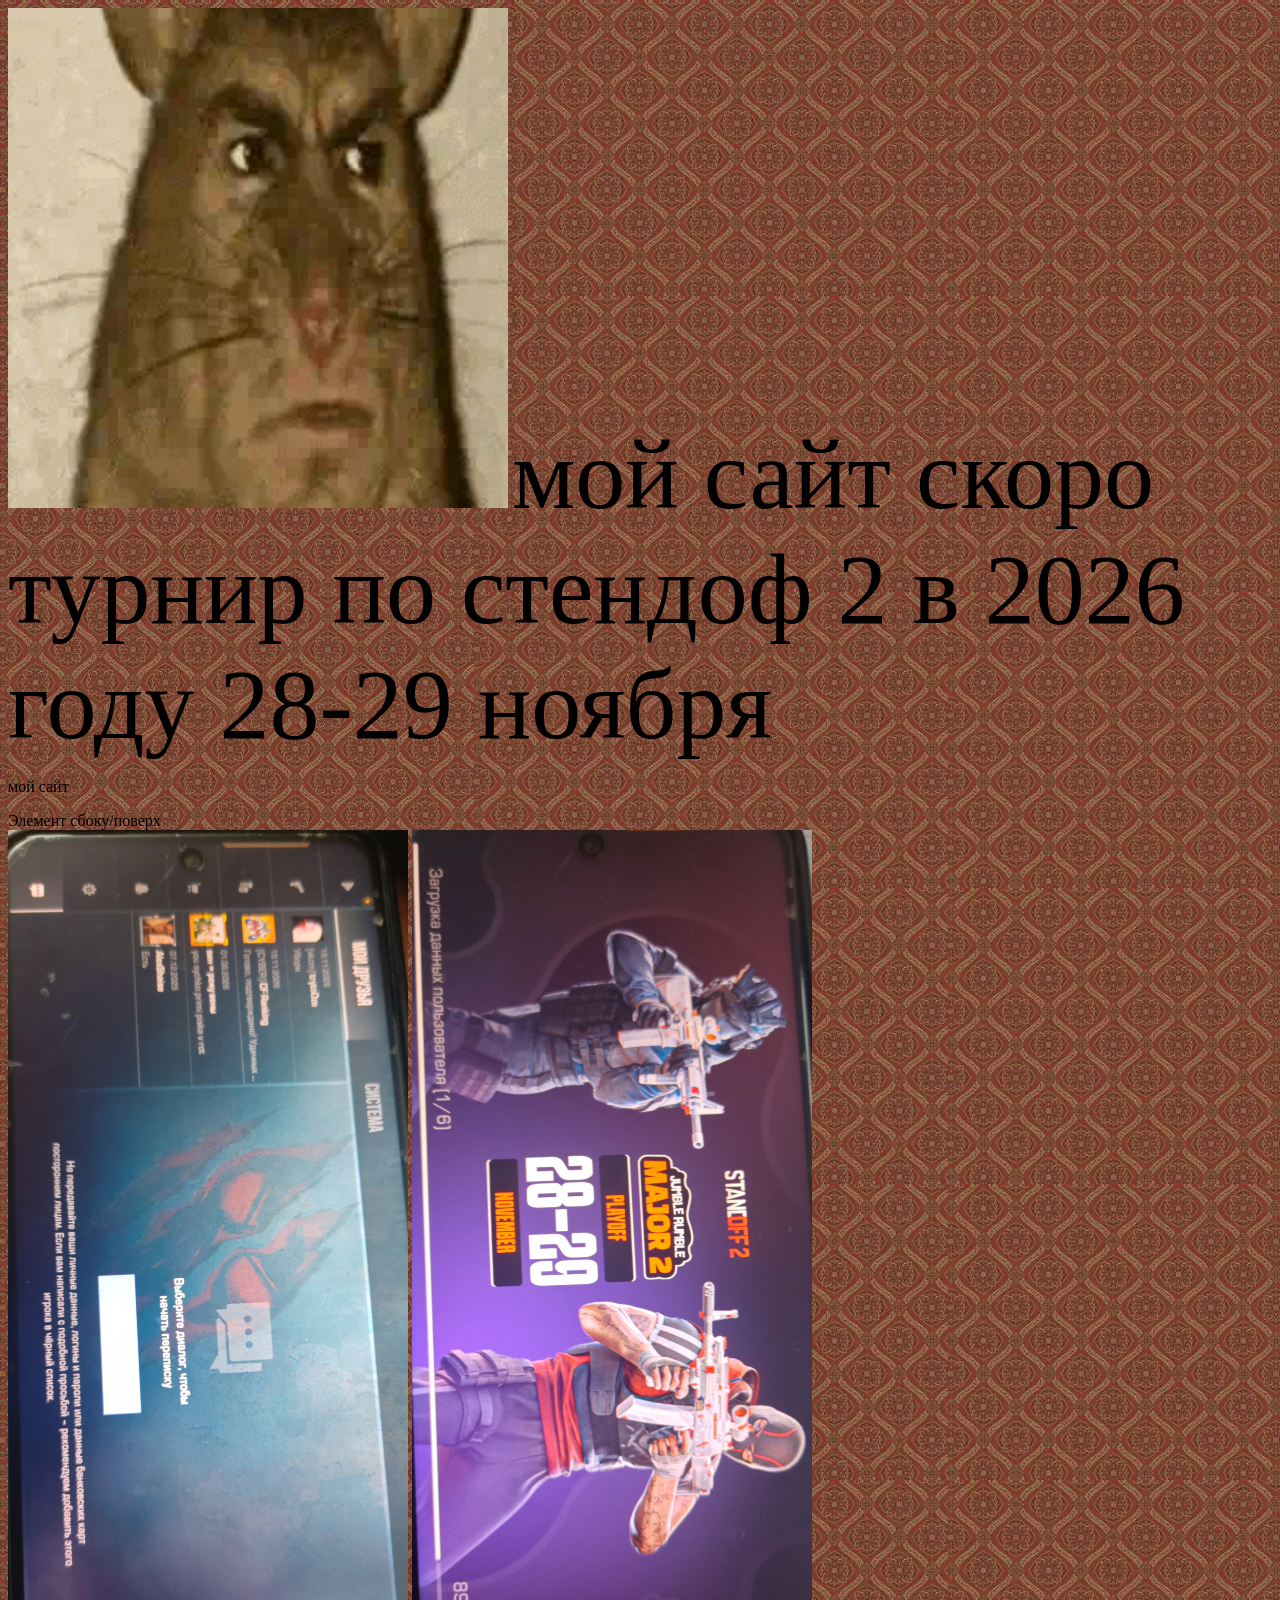
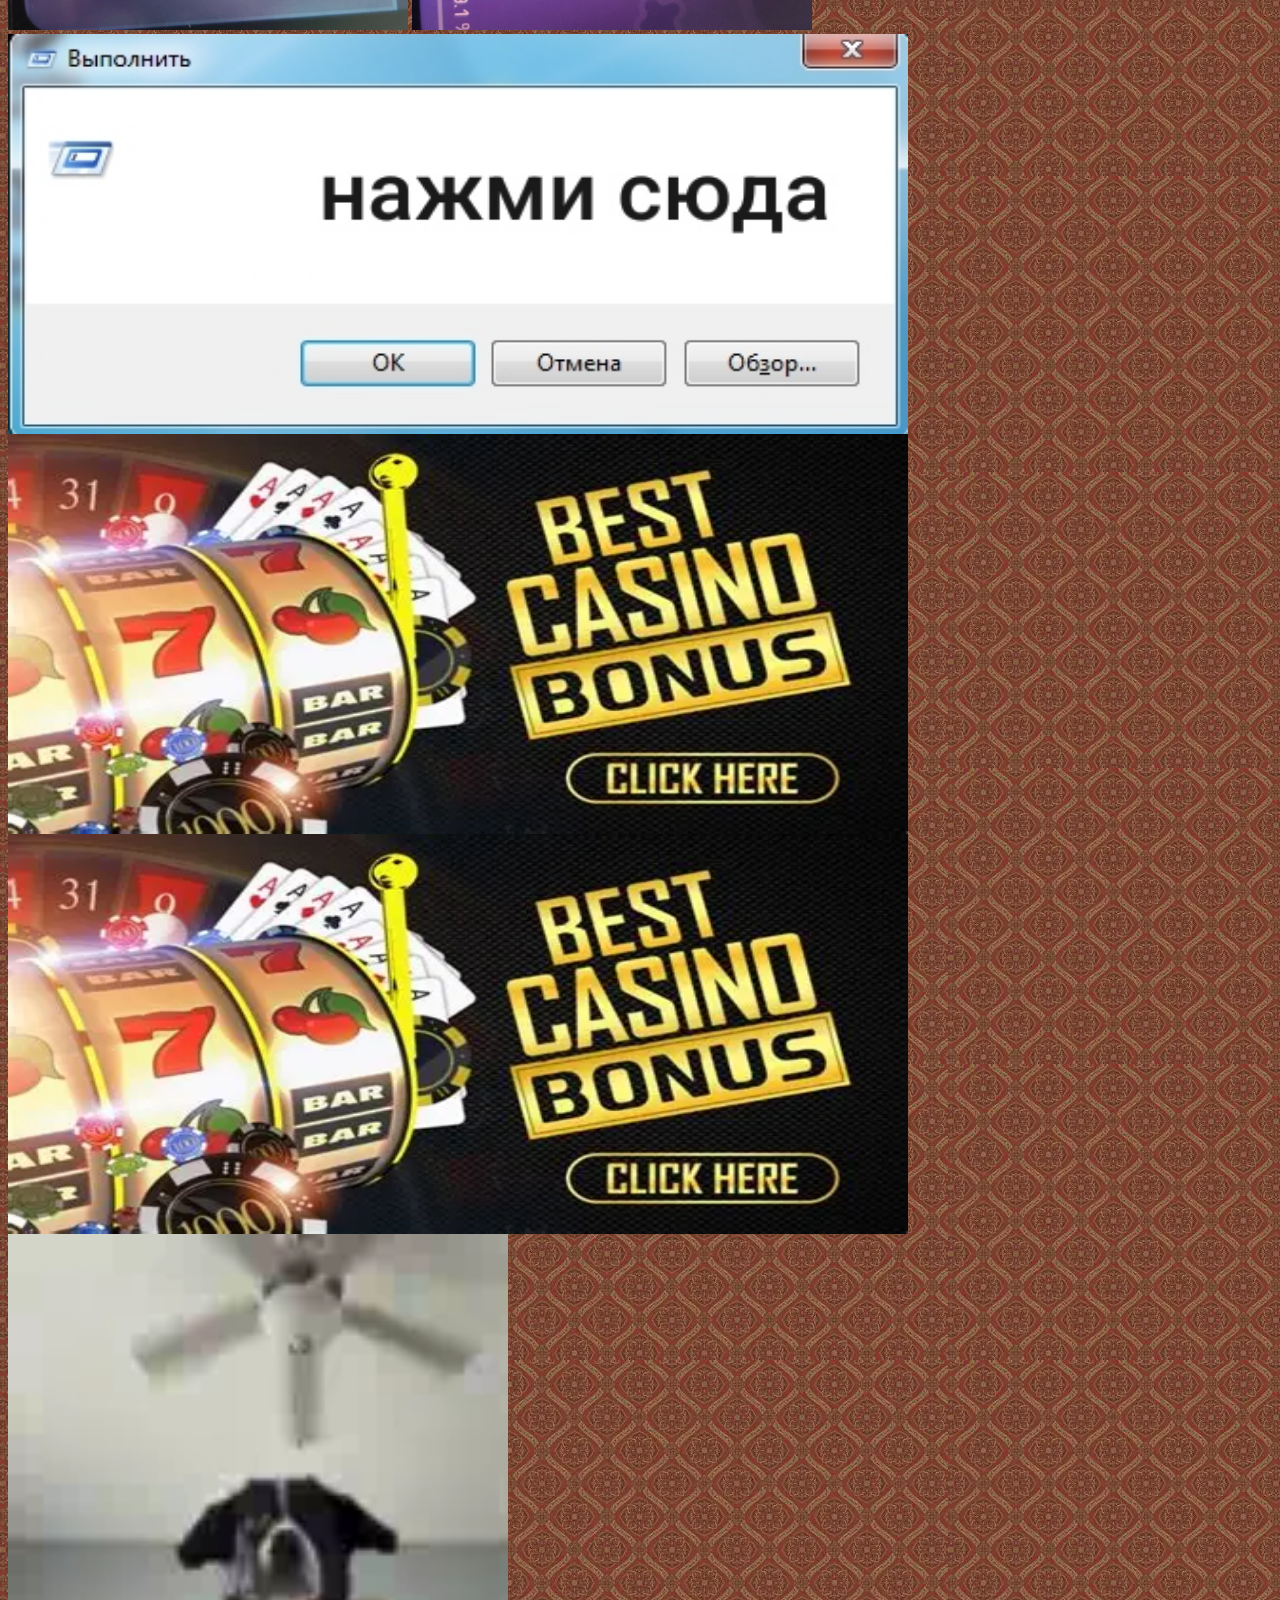
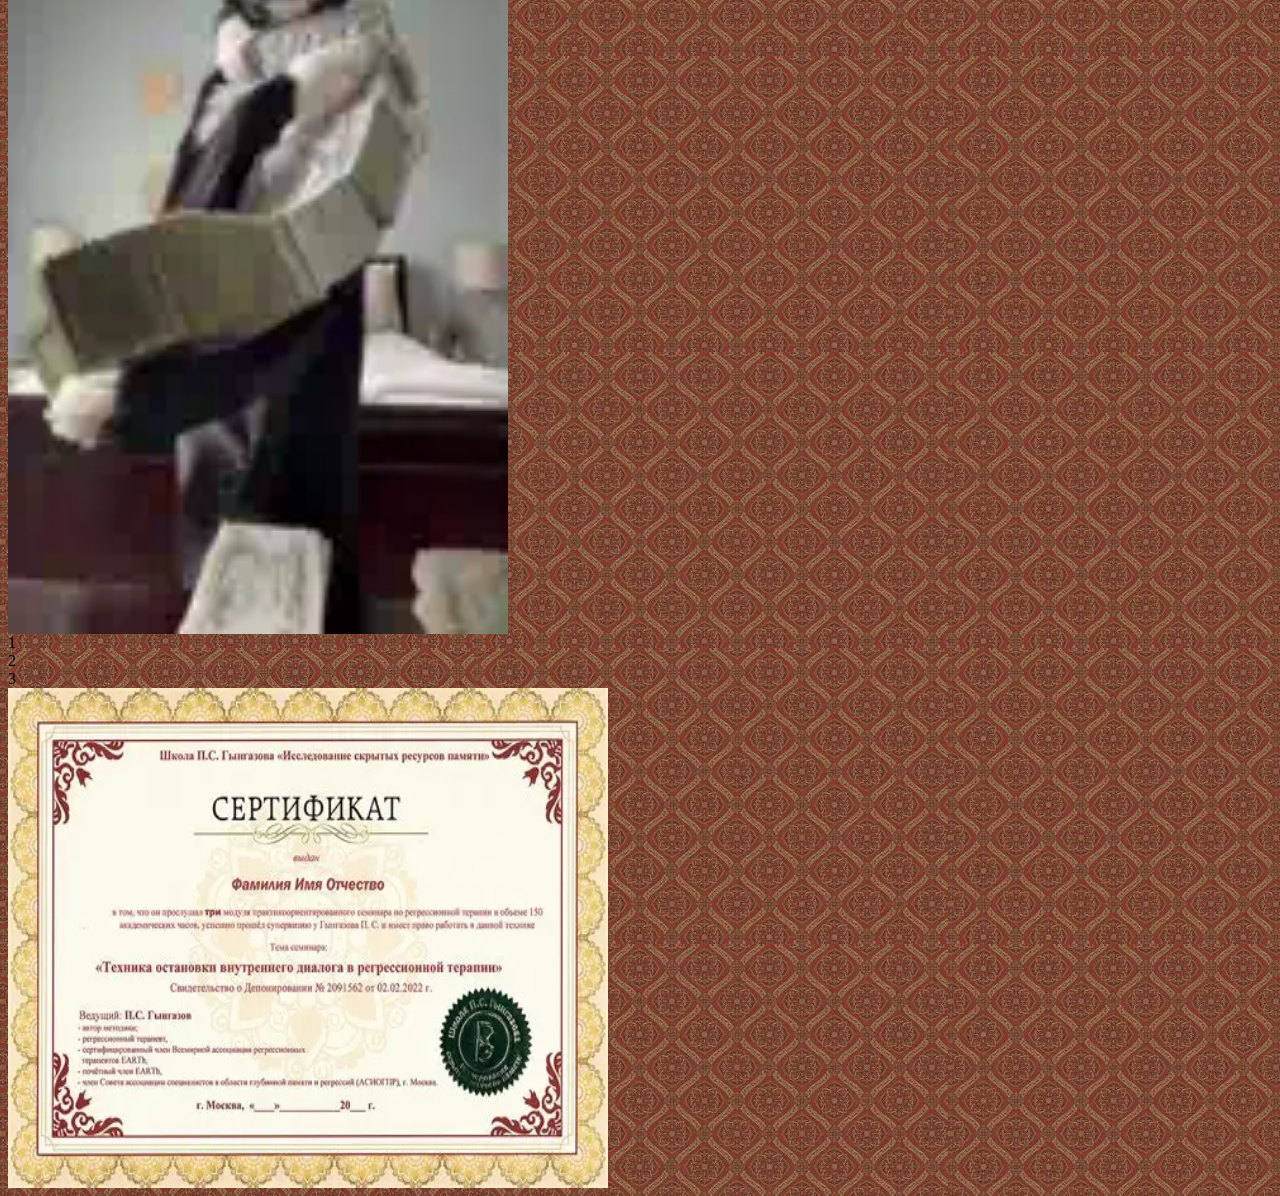
<file: index.html>
<style>
body {
	background-image: url("11.jpg");
} 

</style>

</head>

<body>

</body>
</html>

<img src="22.jpg"
width="500"
height="500" />
<span style="font-size: 100px; margin: 100px 0;"
  >мой сайт скоро турнир по стендоф 2 в 2026 году 28-29 ноября</span
>
<div class="page-wrapper">
  <p>мой сайт</p>
  <div class="floating-element">Элемент сбоку/поверх</div>
</div>

<img src="33.jpg"
width="400"
height="800" />
<img src="44.jpg"
width="400"
height="800" />
<a href="page2.html" class="block-link">
  <div class="my-block">
    <img src="55.jpg"
width="900"
height="400" />
  </div>
</a>
<div class="my-block">
    
</div>

<a href="page3.html" class="block-link1">
  <div class="my-block1">
    <img src="90.webp"
width="900"
height="400" />
  </div>
</a>

</div>

<div class="my-block">
<a href="page5.html" class="block-link2">
  <div class="my-block2">
    <img src="90.webp"
width="900"
height="400" />
  </div>
</a>
<div class="my-block">
<img src="121.webp"
width="500"
height="1000" />
<div class="scroller">
  <div class="item">1</div>
  <div class="item">2</div>
  <div class="item">3</div>
</div>
<img src="98.webp"
width="600"
height="500" />
</file>
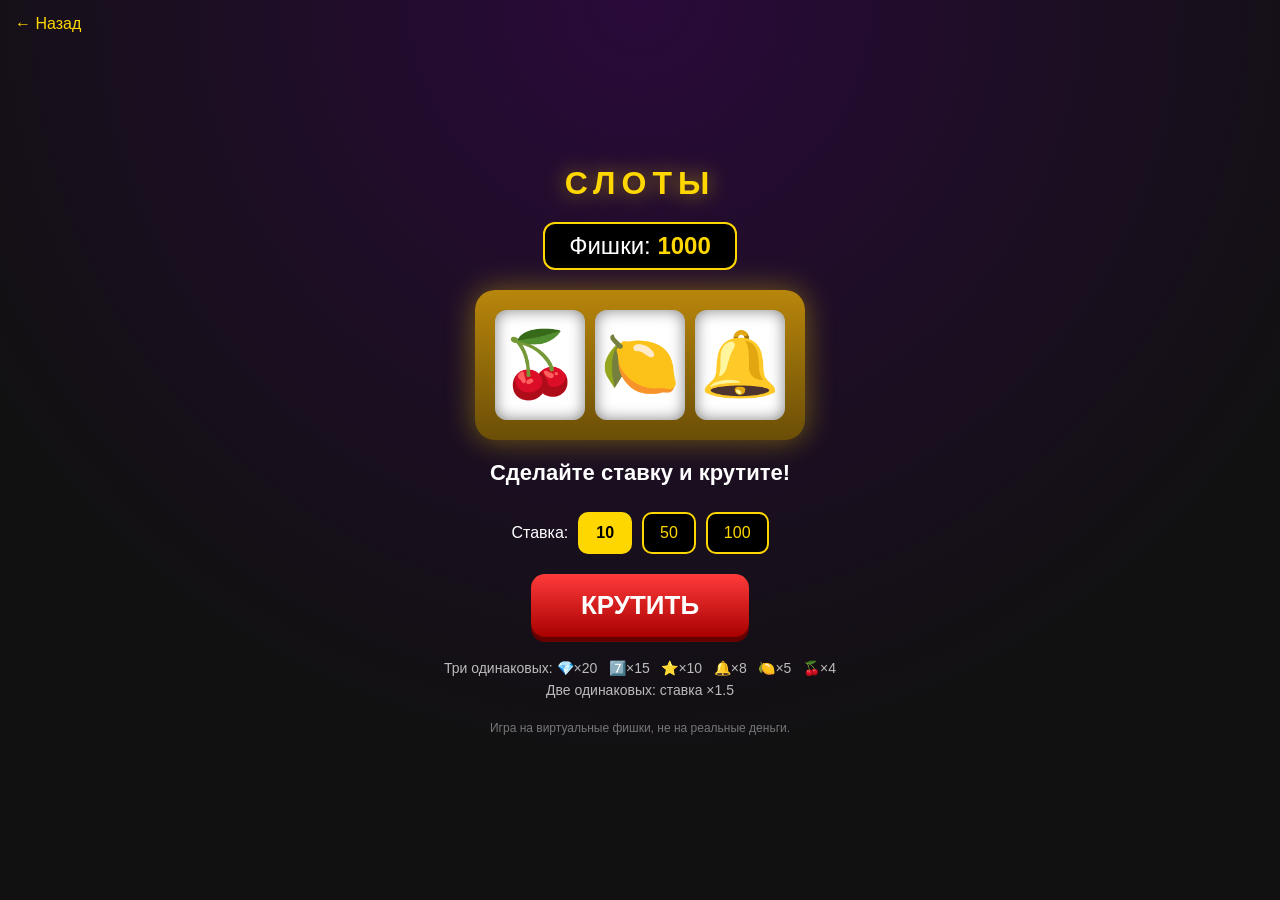
<file: page3.html>
<!DOCTYPE html>
<html lang="ru">
<head>
  <meta charset="UTF-8">
  <meta name="viewport" content="width=device-width, initial-scale=1.0">
  <title>Казино — Слоты</title>
  <style>
    * { margin: 0; padding: 0; box-sizing: border-box; }

    body {
      min-height: 100vh;
      display: flex;
      flex-direction: column;
      align-items: center;
      justify-content: center;
      gap: 20px;
      padding: 20px;
      background: radial-gradient(circle at top, #2a0a3a, #111 70%);
      font-family: Arial, sans-serif;
      color: #fff;
    }

    .back {
      position: absolute;
      top: 15px;
      left: 15px;
      color: gold;
      text-decoration: none;
      font-size: 16px;
    }

    h1 {
      color: gold;
      letter-spacing: 6px;
      text-transform: uppercase;
      text-shadow: 0 0 20px rgba(255, 215, 0, 0.6);
    }

    .balance {
      font-size: 24px;
      background: #000;
      border: 2px solid gold;
      border-radius: 12px;
      padding: 8px 24px;
    }

    .balance span { color: gold; font-weight: bold; }

    .machine {
      display: flex;
      gap: 10px;
      padding: 20px;
      background: linear-gradient(#b8860b, #6b4e07);
      border-radius: 20px;
      box-shadow: 0 0 30px rgba(255, 215, 0, 0.4);
    }

    .reel {
      width: 90px;
      height: 110px;
      display: flex;
      align-items: center;
      justify-content: center;
      font-size: 64px;
      background: #fff;
      border-radius: 12px;
      box-shadow: inset 0 0 15px rgba(0, 0, 0, 0.5);
    }

    .reel.spinning { filter: blur(1.5px); }

    .message {
      min-height: 32px;
      font-size: 22px;
      font-weight: bold;
      text-align: center;
    }

    .win { color: #4cff6a; }
    .lose { color: #ff6b6b; }

    .bets { display: flex; gap: 10px; align-items: center; }

    .bets button {
      padding: 10px 16px;
      font-size: 16px;
      border: 2px solid gold;
      border-radius: 10px;
      background: #000;
      color: gold;
      cursor: pointer;
    }

    .bets button.active { background: gold; color: #000; font-weight: bold; }

    #spin, #reset {
      padding: 16px 50px;
      font-size: 26px;
      font-weight: bold;
      text-transform: uppercase;
      border: none;
      border-radius: 14px;
      background: linear-gradient(#ff3b3b, #a80000);
      color: #fff;
      cursor: pointer;
      box-shadow: 0 5px 0 #600;
    }

    #spin:active { transform: translateY(4px); box-shadow: 0 1px 0 #600; }
    #spin:disabled { opacity: 0.5; cursor: not-allowed; }
    #reset { display: none; font-size: 18px; padding: 12px 30px; }

    .table {
      font-size: 14px;
      color: #bbb;
      text-align: center;
      line-height: 1.6;
    }

    .note { font-size: 12px; color: #777; }
  </style>
</head>
<body>
  <a class="back" href="index.html">← Назад</a>

  <h1>Слоты</h1>

  <div class="balance">Фишки: <span id="balance">1000</span></div>

  <div class="machine">
    <div class="reel" id="r0">🍒</div>
    <div class="reel" id="r1">🍋</div>
    <div class="reel" id="r2">🔔</div>
  </div>

  <div class="message" id="message">Сделайте ставку и крутите!</div>

  <div class="bets">
    Ставка:
    <button data-bet="10" class="active">10</button>
    <button data-bet="50">50</button>
    <button data-bet="100">100</button>
  </div>

  <button id="spin">Крутить</button>
  <button id="reset">Получить 1000 фишек</button>

  <div class="table">
    Три одинаковых: 💎×20 &nbsp; 7️⃣×15 &nbsp; ⭐×10 &nbsp; 🔔×8 &nbsp; 🍋×5 &nbsp; 🍒×4<br>
    Две одинаковых: ставка ×1.5
  </div>

  <div class="note">Игра на виртуальные фишки, не на реальные деньги.</div>

  <script>
    const symbols = ['🍒', '🍋', '🔔', '⭐', '7️⃣', '💎'];
    const multipliers = { '💎': 20, '7️⃣': 15, '⭐': 10, '🔔': 8, '🍋': 5, '🍒': 4 };

    let balance = parseInt(localStorage.getItem('casinoBalance')) || 1000;
    let bet = 10;
    let spinning = false;

    const balanceEl = document.getElementById('balance');
    const messageEl = document.getElementById('message');
    const spinBtn = document.getElementById('spin');
    const resetBtn = document.getElementById('reset');
    const reels = [0, 1, 2].map(i => document.getElementById('r' + i));
    const betButtons = document.querySelectorAll('.bets button');

    function randomSymbol() {
      return symbols[Math.floor(Math.random() * symbols.length)];
    }

    function updateBalance() {
      balanceEl.textContent = balance;
      localStorage.setItem('casinoBalance', balance);
      if (balance < 10) {
        spinBtn.style.display = 'none';
        resetBtn.style.display = 'inline-block';
        messageEl.className = 'message lose';
        messageEl.textContent = 'Фишки закончились!';
      } else {
        spinBtn.style.display = 'inline-block';
        resetBtn.style.display = 'none';
      }
    }

    betButtons.forEach(btn => {
      btn.addEventListener('click', () => {
        if (spinning) return;
        bet = parseInt(btn.dataset.bet);
        betButtons.forEach(b => b.classList.remove('active'));
        btn.classList.add('active');
      });
    });

    spinBtn.addEventListener('click', () => {
      if (spinning) return;
      if (bet > balance) {
        messageEl.className = 'message lose';
        messageEl.textContent = 'Не хватает фишек для такой ставки';
        return;
      }

      spinning = true;
      spinBtn.disabled = true;
      balance -= bet;
      updateBalance();
      messageEl.className = 'message';
      messageEl.textContent = 'Крутим...';

      const results = [randomSymbol(), randomSymbol(), randomSymbol()];
      const stopTimes = [800, 1300, 1800];

      reels.forEach((reel, i) => {
        reel.classList.add('spinning');
        const timer = setInterval(() => {
          reel.textContent = randomSymbol();
        }, 70);

        setTimeout(() => {
          clearInterval(timer);
          reel.classList.remove('spinning');
          reel.textContent = results[i];
          if (i === 2) finish(results);
        }, stopTimes[i]);
      });
    });

    function finish(r) {
      let win = 0;

      if (r[0] === r[1] && r[1] === r[2]) {
        win = bet * multipliers[r[0]];
      } else if (r[0] === r[1] || r[1] === r[2] || r[0] === r[2]) {
        win = Math.round(bet * 1.5);
      }

      if (win > 0) {
        balance += win;
        messageEl.className = 'message win';
        messageEl.textContent = '🎉 Выигрыш: ' + win + ' фишек!';
      } else {
        messageEl.className = 'message lose';
        messageEl.textContent = 'Не повезло, попробуйте ещё';
      }

      spinning = false;
      spinBtn.disabled = false;
      updateBalance();
    }

    resetBtn.addEventListener('click', () => {
      balance = 1000;
      messageEl.className = 'message';
      messageEl.textContent = 'Сделайте ставку и крутите!';
      updateBalance();
    });

    updateBalance();
  </script>
</body>
</html>
</file>
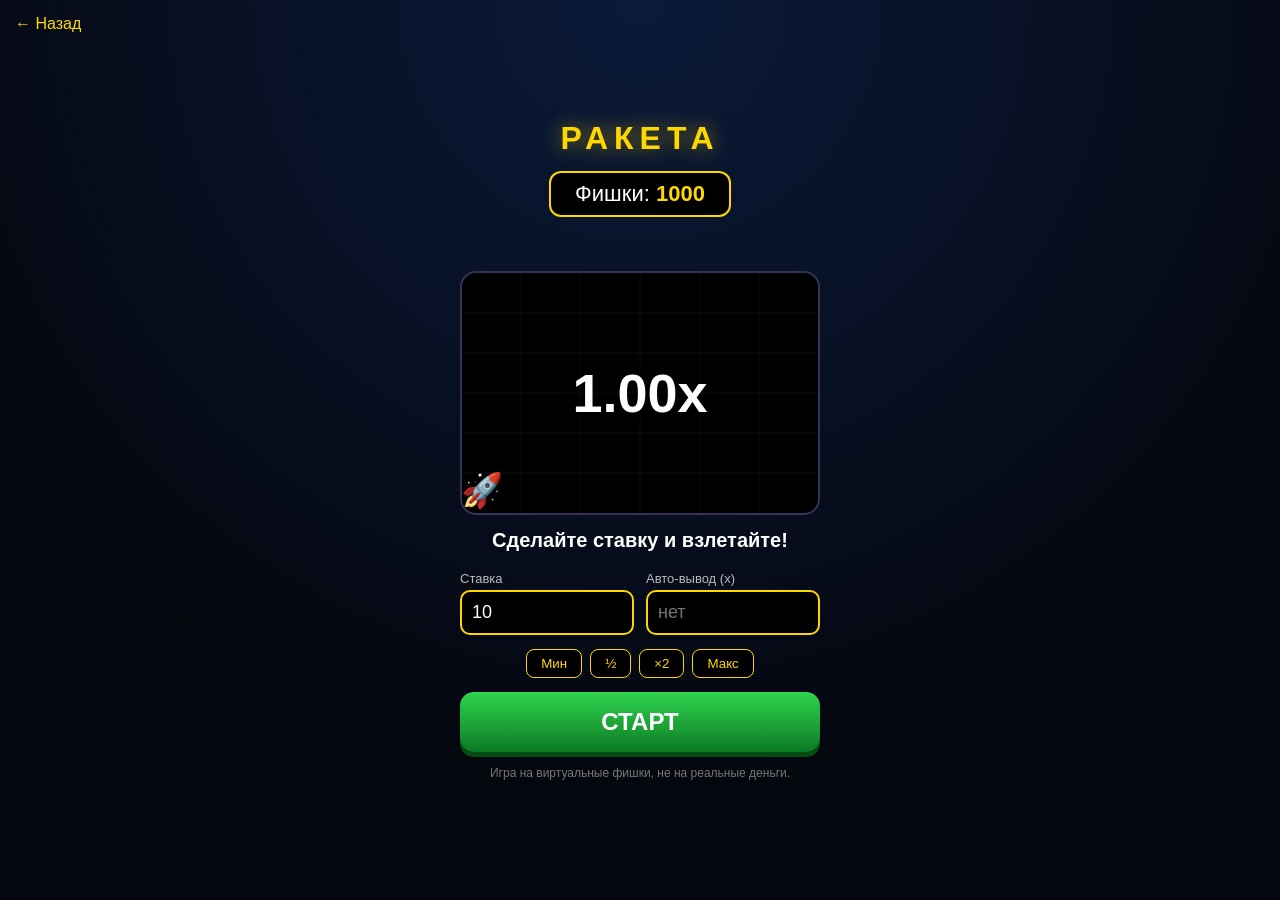
<file: page4.html>
<!DOCTYPE html>
<html lang="ru">
<head>
  <meta charset="UTF-8">
  <meta name="viewport" content="width=device-width, initial-scale=1.0">
  <title>Казино — Ракета</title>
  <style>
    * { margin: 0; padding: 0; box-sizing: border-box; }

    body {
      min-height: 100vh;
      display: flex;
      flex-direction: column;
      align-items: center;
      justify-content: center;
      gap: 14px;
      padding: 20px;
      background: radial-gradient(circle at top, #0a1a3a, #05070f 70%);
      font-family: Arial, sans-serif;
      color: #fff;
    }

    .back {
      position: absolute;
      top: 15px;
      left: 15px;
      color: gold;
      text-decoration: none;
    }

    h1 {
      color: gold;
      letter-spacing: 6px;
      text-transform: uppercase;
      text-shadow: 0 0 20px rgba(255, 215, 0, 0.6);
    }

    .balance {
      font-size: 22px;
      background: #000;
      border: 2px solid gold;
      border-radius: 12px;
      padding: 8px 24px;
    }

    .balance span { color: gold; font-weight: bold; }

    .history { display: flex; gap: 6px; flex-wrap: wrap; justify-content: center; min-height: 26px; }

    .history span {
      font-size: 13px;
      padding: 3px 8px;
      border-radius: 10px;
      background: #222;
    }

    .history .low { color: #ff6b6b; }
    .history .mid { color: #4cc3ff; }
    .history .high { color: #4cff6a; }

    .screen {
      position: relative;
      width: 100%;
      max-width: 360px;
      background: #000;
      border: 2px solid #335;
      border-radius: 16px;
      overflow: hidden;
    }

    canvas { display: block; width: 100%; height: 240px; }

    #mult {
      position: absolute;
      top: 50%;
      left: 50%;
      transform: translate(-50%, -50%);
      font-size: 54px;
      font-weight: bold;
      text-shadow: 0 0 15px rgba(0, 0, 0, 0.9);
      pointer-events: none;
    }

    #mult.crashed { color: #ff4d4d; }
    #mult.won { color: #4cff6a; }

    .controls {
      display: flex;
      gap: 12px;
      width: 100%;
      max-width: 360px;
    }

    .controls label { flex: 1; font-size: 13px; color: #bbb; }

    .controls input {
      width: 100%;
      margin-top: 4px;
      padding: 10px;
      font-size: 18px;
      border: 2px solid gold;
      border-radius: 10px;
      background: #000;
      color: #fff;
    }

    .quick { display: flex; gap: 8px; }

    .quick button {
      padding: 6px 14px;
      border: 1px solid gold;
      border-radius: 8px;
      background: #000;
      color: gold;
      cursor: pointer;
    }

    #action {
      width: 100%;
      max-width: 360px;
      padding: 16px;
      font-size: 24px;
      font-weight: bold;
      text-transform: uppercase;
      border: none;
      border-radius: 14px;
      color: #fff;
      cursor: pointer;
      background: linear-gradient(#2fd44f, #0d7a24);
      box-shadow: 0 5px 0 #064d15;
    }

    #action.cash { background: linear-gradient(#ffb02e, #c26a00); box-shadow: 0 5px 0 #7a4200; }
    #action:disabled { opacity: 0.5; cursor: not-allowed; }

    #reset {
      display: none;
      padding: 12px 30px;
      font-size: 18px;
      border: none;
      border-radius: 12px;
      background: #a80000;
      color: #fff;
      cursor: pointer;
    }

    .message { min-height: 28px; font-size: 20px; font-weight: bold; text-align: center; }
    .win { color: #4cff6a; }
    .lose { color: #ff6b6b; }

    .note { font-size: 12px; color: #777; text-align: center; }
  </style>
</head>
<body>
  <a class="back" href="index.html">← Назад</a>

  <h1>Ракета</h1>

  <div class="balance">Фишки: <span id="balance">1000</span></div>

  <div class="history" id="history"></div>

  <div class="screen">
    <canvas id="canvas"></canvas>
    <div id="mult">1.00x</div>
  </div>

  <div class="message" id="message">Сделайте ставку и взлетайте!</div>

  <div class="controls">
    <label>Ставка
      <input type="number" id="bet" value="10" min="10" step="10">
    </label>
    <label>Авто-вывод (x)
      <input type="number" id="auto" placeholder="нет" min="1.01" step="0.1">
    </label>
  </div>

  <div class="quick">
    <button data-q="min">Мин</button>
    <button data-q="half">½</button>
    <button data-q="double">×2</button>
    <button data-q="max">Макс</button>
  </div>

  <button id="action">Старт</button>
  <button id="reset">Получить 1000 фишек</button>

  <div class="note">Игра на виртуальные фишки, не на реальные деньги.</div>

  <script>
    const canvas = document.getElementById('canvas');
    const ctx = canvas.getContext('2d');
    const multEl = document.getElementById('mult');
    const balanceEl = document.getElementById('balance');
    const messageEl = document.getElementById('message');
    const historyEl = document.getElementById('history');
    const betInput = document.getElementById('bet');
    const autoInput = document.getElementById('auto');
    const actionBtn = document.getElementById('action');
    const resetBtn = document.getElementById('reset');

    let balance = parseInt(localStorage.getItem('casinoBalance')) || 1000;
    let history = JSON.parse(localStorage.getItem('rocketHistory') || '[]');

    let flying = false;
    let cashed = false;
    let bet = 0;
    let crashPoint = 1;
    let startTime = 0;
    let mult = 1;
    let rafId;

    const W = 360, H = 240;
    const dpr = window.devicePixelRatio || 1;
    canvas.width = W * dpr;
    canvas.height = H * dpr;
    ctx.scale(dpr, dpr);

    function saveBalance() {
      localStorage.setItem('casinoBalance', balance);
      balanceEl.textContent = balance;
      if (!flying && balance < 10) {
        actionBtn.style.display = 'none';
        resetBtn.style.display = 'inline-block';
        showMessage('Фишки закончились!', 'lose');
      } else {
        actionBtn.style.display = 'block';
        resetBtn.style.display = 'none';
      }
    }

    function showMessage(text, cls) {
      messageEl.textContent = text;
      messageEl.className = 'message ' + (cls || '');
    }

    function renderHistory() {
      historyEl.innerHTML = '';
      history.forEach(v => {
        const s = document.createElement('span');
        s.textContent = v.toFixed(2) + 'x';
        s.className = v < 2 ? 'low' : v < 10 ? 'mid' : 'high';
        historyEl.appendChild(s);
      });
    }

    // Точка взрыва: небольшое преимущество казино (~3%)
    function generateCrashPoint() {
      const r = Math.random();
      const p = 0.97 / (1 - r);
      return Math.max(1, Math.min(100, Math.floor(p * 100) / 100));
    }

    function draw(t, m, state) {
      ctx.clearRect(0, 0, W, H);

      // сетка
      ctx.strokeStyle = 'rgba(255,255,255,0.06)';
      ctx.lineWidth = 1;
      for (let i = 1; i < 6; i++) {
        ctx.beginPath(); ctx.moveTo(0, (H / 6) * i); ctx.lineTo(W, (H / 6) * i); ctx.stroke();
        ctx.beginPath(); ctx.moveTo((W / 6) * i, 0); ctx.lineTo((W / 6) * i, H); ctx.stroke();
      }

      const maxT = Math.max(6, t);
      const maxM = Math.max(2, m);
      const px = tt => 20 + (tt / maxT) * (W - 60);
      const py = mm => H - 20 - ((mm - 1) / (maxM - 1)) * (H - 60);

      // кривая
      ctx.beginPath();
      ctx.moveTo(px(0), py(1));
      const steps = 60;
      for (let i = 1; i <= steps; i++) {
        const tt = (t / steps) * i;
        ctx.lineTo(px(tt), py(Math.exp(0.15 * tt)));
      }
      ctx.strokeStyle = state === 'crashed' ? '#ff4d4d' : '#ff8a00';
      ctx.lineWidth = 4;
      ctx.stroke();

      // ракета / взрыв
      const x = px(t), y = py(m);
      ctx.font = '34px Arial';
      ctx.textAlign = 'center';
      ctx.textBaseline = 'middle';
      ctx.fillText(state === 'crashed' ? '💥' : '🚀', x, y);
    }

    function loop(now) {
      const t = (now - startTime) / 1000;
      mult = Math.exp(0.15 * t);

      if (mult >= crashPoint) {
        return crash(t);
      }

      if (!cashed) {
        const auto = parseFloat(autoInput.value);
        if (auto >= 1.01 && mult >= auto) {
          cashOut(auto);
        }
      }

      multEl.textContent = mult.toFixed(2) + 'x';
      draw(t, mult, 'flying');
      rafId = requestAnimationFrame(loop);
    }

    function crash(t) {
      mult = crashPoint;
      multEl.textContent = crashPoint.toFixed(2) + 'x';
      draw(t, crashPoint, 'crashed');

      history.unshift(crashPoint);
      history = history.slice(0, 10);
      localStorage.setItem('rocketHistory', JSON.stringify(history));
      renderHistory();

      if (!cashed) {
        multEl.className = 'crashed';
        showMessage('💥 Ракета взорвалась на ' + crashPoint.toFixed(2) + 'x. Ставка проиграна', 'lose');
      } else {
        multEl.className = 'crashed';
      }

      flying = false;
      actionBtn.textContent = 'Старт';
      actionBtn.className = '';
      actionBtn.disabled = false;
      saveBalance();
    }

    function cashOut(atMult) {
      if (!flying || cashed) return;
      cashed = true;
      const m = atMult || mult;
      const win = Math.floor(bet * m);
      balance += win;
      saveBalance();
      multEl.className = 'won';
      showMessage('🎉 Вы забрали ' + win + ' фишек (' + m.toFixed(2) + 'x)', 'win');
      actionBtn.textContent = 'Забрано!';
      actionBtn.className = '';
      actionBtn.disabled = true;
    }

    function start() {
      bet = Math.floor(parseInt(betInput.value));
      if (!bet || bet < 10) {
        showMessage('Минимальная ставка 10', 'lose');
        return;
      }
      if (bet > balance) {
        showMessage('Не хватает фишек', 'lose');
        return;
      }

      balance -= bet;
      saveBalance();

      flying = true;
      cashed = false;
      crashPoint = generateCrashPoint();
      multEl.className = '';
      showMessage('Летим...', '');
      actionBtn.textContent = 'Забрать';
      actionBtn.className = 'cash';

      startTime = performance.now();
      rafId = requestAnimationFrame(loop);
    }

    actionBtn.addEventListener('click', () => {
      if (!flying) start();
      else cashOut();
    });

    document.querySelectorAll('.quick button').forEach(b => {
      b.addEventListener('click', () => {
        if (flying) return;
        const cur = parseInt(betInput.value) || 10;
        const q = b.dataset.q;
        let v = cur;
        if (q === 'min') v = 10;
        if (q === 'half') v = Math.max(10, Math.floor(cur / 2));
        if (q === 'double') v = cur * 2;
        if (q === 'max') v = balance;
        betInput.value = Math.max(10, Math.min(v, Math.max(balance, 10)));
      });
    });

    resetBtn.addEventListener('click', () => {
      balance = 1000;
      showMessage('Сделайте ставку и взлетайте!', '');
      saveBalance();
    });

    draw(0, 1, 'idle');
    renderHistory();
    saveBalance();
  </script>
</body>
</html>
</file>
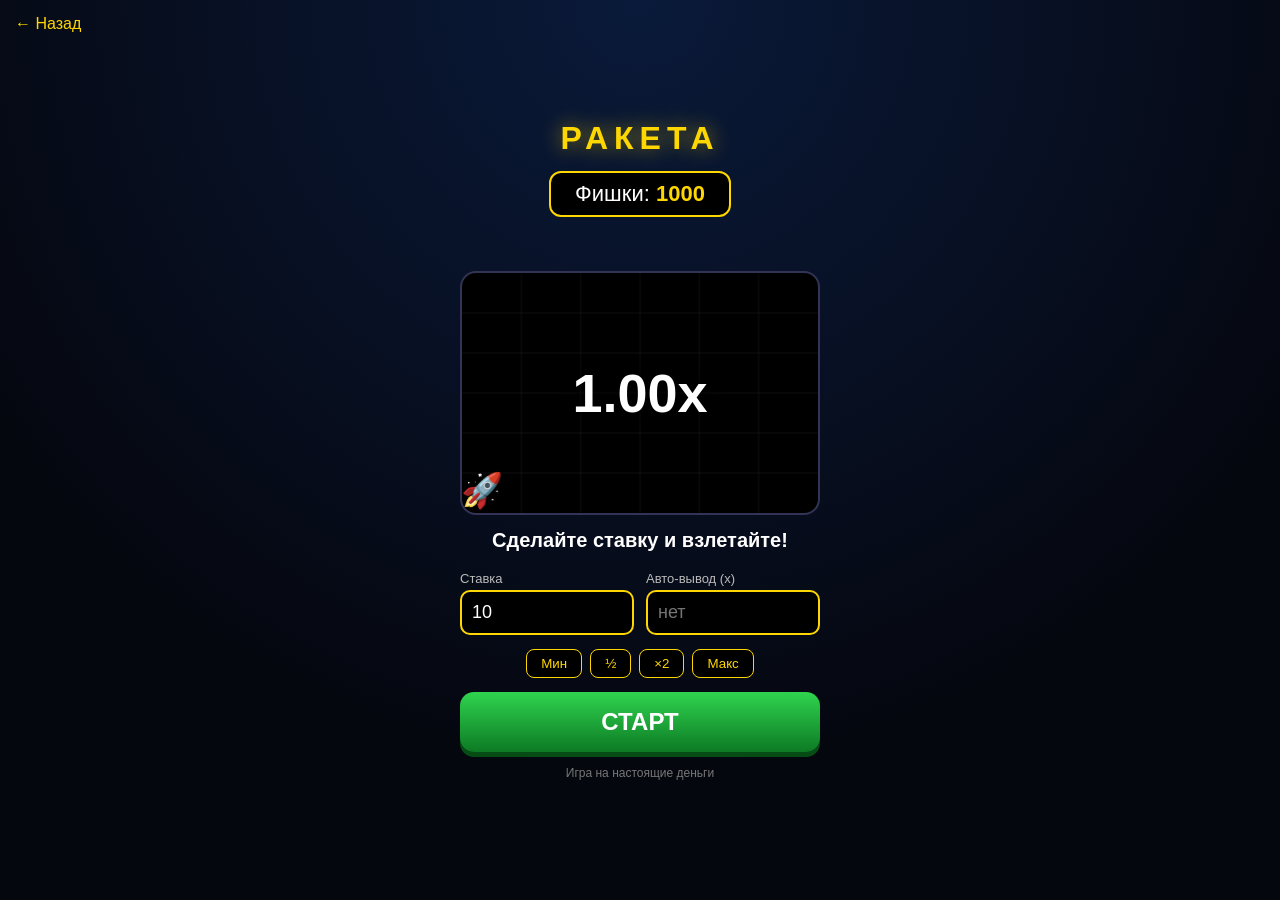
<file: page5.html>
<!DOCTYPE html>
<html lang="ru">
<head>
  <meta charset="UTF-8">
  <meta name="viewport" content="width=device-width, initial-scale=1.0">
  <title>Казино — Ракета</title>
  <style>
    * { margin: 0; padding: 0; box-sizing: border-box; }

    body {
      min-height: 100vh;
      display: flex;
      flex-direction: column;
      align-items: center;
      justify-content: center;
      gap: 14px;
      padding: 20px;
      background: radial-gradient(circle at top, #0a1a3a, #05070f 70%);
      font-family: Arial, sans-serif;
      color: #fff;
    }

    .back {
      position: absolute;
      top: 15px;
      left: 15px;
      color: gold;
      text-decoration: none;
    }

    h1 {
      color: gold;
      letter-spacing: 6px;
      text-transform: uppercase;
      text-shadow: 0 0 20px rgba(255, 215, 0, 0.6);
    }

    .balance {
      font-size: 22px;
      background: #000;
      border: 2px solid gold;
      border-radius: 12px;
      padding: 8px 24px;
    }

    .balance span { color: gold; font-weight: bold; }

    .history { display: flex; gap: 6px; flex-wrap: wrap; justify-content: center; min-height: 26px; }

    .history span {
      font-size: 13px;
      padding: 3px 8px;
      border-radius: 10px;
      background: #222;
    }

    .history .low { color: #ff6b6b; }
    .history .mid { color: #4cc3ff; }
    .history .high { color: #4cff6a; }

    .screen {
      position: relative;
      width: 100%;
      max-width: 360px;
      background: #000;
      border: 2px solid #335;
      border-radius: 16px;
      overflow: hidden;
    }

    canvas { display: block; width: 100%; height: 240px; }

    #mult {
      position: absolute;
      top: 50%;
      left: 50%;
      transform: translate(-50%, -50%);
      font-size: 54px;
      font-weight: bold;
      text-shadow: 0 0 15px rgba(0, 0, 0, 0.9);
      pointer-events: none;
    }

    #mult.crashed { color: #ff4d4d; }
    #mult.won { color: #4cff6a; }

    .controls {
      display: flex;
      gap: 12px;
      width: 100%;
      max-width: 360px;
    }

    .controls label { flex: 1; font-size: 13px; color: #bbb; }

    .controls input {
      width: 100%;
      margin-top: 4px;
      padding: 10px;
      font-size: 18px;
      border: 2px solid gold;
      border-radius: 10px;
      background: #000;
      color: #fff;
    }

    .quick { display: flex; gap: 8px; }

    .quick button {
      padding: 6px 14px;
      border: 1px solid gold;
      border-radius: 8px;
      background: #000;
      color: gold;
      cursor: pointer;
    }

    #action {
      width: 100%;
      max-width: 360px;
      padding: 16px;
      font-size: 24px;
      font-weight: bold;
      text-transform: uppercase;
      border: none;
      border-radius: 14px;
      color: #fff;
      cursor: pointer;
      background: linear-gradient(#2fd44f, #0d7a24);
      box-shadow: 0 5px 0 #064d15;
    }

    #action.cash { background: linear-gradient(#ffb02e, #c26a00); box-shadow: 0 5px 0 #7a4200; }
    #action:disabled { opacity: 0.5; cursor: not-allowed; }

    #reset {
      display: none;
      padding: 12px 30px;
      font-size: 18px;
      border: none;
      border-radius: 12px;
      background: #a80000;
      color: #fff;
      cursor: pointer;
    }

    .message { min-height: 28px; font-size: 20px; font-weight: bold; text-align: center; }
    .win { color: #4cff6a; }
    .lose { color: #ff6b6b; }

    .note { font-size: 12px; color: #777; text-align: center; }
  </style>
</head>
<body>
  <a class="back" href="index.html">← Назад</a>

  <h1>Ракета</h1>

  <div class="balance">Фишки: <span id="balance">1000</span></div>

  <div class="history" id="history"></div>

  <div class="screen">
    <canvas id="canvas"></canvas>
    <div id="mult">1.00x</div>
  </div>

  <div class="message" id="message">Сделайте ставку и взлетайте!</div>

  <div class="controls">
    <label>Ставка
      <input type="number" id="bet" value="10" min="10" step="10">
    </label>
    <label>Авто-вывод (x)
      <input type="number" id="auto" placeholder="нет" min="1.01" step="0.1">
    </label>
  </div>

  <div class="quick">
    <button data-q="min">Мин</button>
    <button data-q="half">½</button>
    <button data-q="double">×2</button>
    <button data-q="max">Макс</button>
  </div>

  <button id="action">Старт</button>
  <button id="reset">Получить 1000 фишек</button>

  <div class="note">Игра на настоящие деньги</div>

  <script>
    const canvas = document.getElementById('canvas');
    const ctx = canvas.getContext('2d');
    const multEl = document.getElementById('mult');
    const balanceEl = document.getElementById('balance');
    const messageEl = document.getElementById('message');
    const historyEl = document.getElementById('history');
    const betInput = document.getElementById('bet');
    const autoInput = document.getElementById('auto');
    const actionBtn = document.getElementById('action');
    const resetBtn = document.getElementById('reset');

    let balance = parseInt(localStorage.getItem('casinoBalance')) || 1000;
    let history = JSON.parse(localStorage.getItem('rocketHistory') || '[]');

    let flying = false;
    let cashed = false;
    let bet = 0;
    let crashPoint = 1;
    let startTime = 0;
    let mult = 1;
    let rafId;

    const W = 360, H = 240;
    const dpr = window.devicePixelRatio || 1;
    canvas.width = W * dpr;
    canvas.height = H * dpr;
    ctx.scale(dpr, dpr);

    function saveBalance() {
      localStorage.setItem('casinoBalance', balance);
      balanceEl.textContent = balance;
      if (!flying && balance < 10) {
        actionBtn.style.display = 'none';
        resetBtn.style.display = 'inline-block';
        showMessage('Фишки закончились!', 'lose');
      } else {
        actionBtn.style.display = 'block';
        resetBtn.style.display = 'none';
      }
    }

    function showMessage(text, cls) {
      messageEl.textContent = text;
      messageEl.className = 'message ' + (cls || '');
    }

    function renderHistory() {
      historyEl.innerHTML = '';
      history.forEach(v => {
        const s = document.createElement('span');
        s.textContent = v.toFixed(2) + 'x';
        s.className = v < 2 ? 'low' : v < 10 ? 'mid' : 'high';
        historyEl.appendChild(s);
      });
    }

    // Точка взрыва: небольшое преимущество казино (~3%)
    function generateCrashPoint() {
      const r = Math.random();
      const p = 0.97 / (1 - r);
      return Math.max(1, Math.min(100, Math.floor(p * 100) / 100));
    }

    function draw(t, m, state) {
      ctx.clearRect(0, 0, W, H);

      // сетка
      ctx.strokeStyle = 'rgba(255,255,255,0.06)';
      ctx.lineWidth = 1;
      for (let i = 1; i < 6; i++) {
        ctx.beginPath(); ctx.moveTo(0, (H / 6) * i); ctx.lineTo(W, (H / 6) * i); ctx.stroke();
        ctx.beginPath(); ctx.moveTo((W / 6) * i, 0); ctx.lineTo((W / 6) * i, H); ctx.stroke();
      }

      const maxT = Math.max(6, t);
      const maxM = Math.max(2, m);
      const px = tt => 20 + (tt / maxT) * (W - 60);
      const py = mm => H - 20 - ((mm - 1) / (maxM - 1)) * (H - 60);

      // кривая
      ctx.beginPath();
      ctx.moveTo(px(0), py(1));
      const steps = 60;
      for (let i = 1; i <= steps; i++) {
        const tt = (t / steps) * i;
        ctx.lineTo(px(tt), py(Math.exp(0.15 * tt)));
      }
      ctx.strokeStyle = state === 'crashed' ? '#ff4d4d' : '#ff8a00';
      ctx.lineWidth = 4;
      ctx.stroke();

      // ракета / взрыв
      const x = px(t), y = py(m);
      ctx.font = '34px Arial';
      ctx.textAlign = 'center';
      ctx.textBaseline = 'middle';
      ctx.fillText(state === 'crashed' ? '💥' : '🚀', x, y);
    }

    function loop(now) {
      const t = (now - startTime) / 1000;
      mult = Math.exp(0.15 * t);

      if (mult >= crashPoint) {
        return crash(t);
      }

      if (!cashed) {
        const auto = parseFloat(autoInput.value);
        if (auto >= 1.01 && mult >= auto) {
          cashOut(auto);
        }
      }

      multEl.textContent = mult.toFixed(2) + 'x';
      draw(t, mult, 'flying');
      rafId = requestAnimationFrame(loop);
    }

    function crash(t) {
      mult = crashPoint;
      multEl.textContent = crashPoint.toFixed(2) + 'x';
      draw(t, crashPoint, 'crashed');

      history.unshift(crashPoint);
      history = history.slice(0, 10);
      localStorage.setItem('rocketHistory', JSON.stringify(history));
      renderHistory();

      if (!cashed) {
        multEl.className = 'crashed';
        showMessage('💥 Ракета взорвалась на ' + crashPoint.toFixed(2) + 'x. Ставка проиграна', 'lose');
      } else {
        multEl.className = 'crashed';
      }

      flying = false;
      actionBtn.textContent = 'Старт';
      actionBtn.className = '';
      actionBtn.disabled = false;
      saveBalance();
    }

    function cashOut(atMult) {
      if (!flying || cashed) return;
      cashed = true;
      const m = atMult || mult;
      const win = Math.floor(bet * m);
      balance += win;
      saveBalance();
      multEl.className = 'won';
      showMessage('🎉 Вы забрали ' + win + ' фишек (' + m.toFixed(2) + 'x)', 'win');
      actionBtn.textContent = 'Забрано!';
      actionBtn.className = '';
      actionBtn.disabled = true;
    }

    function start() {
      bet = Math.floor(parseInt(betInput.value));
      if (!bet || bet < 10) {
        showMessage('Минимальная ставка 10', 'lose');
        return;
      }
      if (bet > balance) {
        showMessage('Не хватает фишек', 'lose');
        return;
      }

      balance -= bet;
      saveBalance();

      flying = true;
      cashed = false;
      crashPoint = generateCrashPoint();
      multEl.className = '';
      showMessage('Летим...', '');
      actionBtn.textContent = 'Забрать';
      actionBtn.className = 'cash';

      startTime = performance.now();
      rafId = requestAnimationFrame(loop);
    }

    actionBtn.addEventListener('click', () => {
      if (!flying) start();
      else cashOut();
    });

    document.querySelectorAll('.quick button').forEach(b => {
      b.addEventListener('click', () => {
        if (flying) return;
        const cur = parseInt(betInput.value) || 10;
        const q = b.dataset.q;
        let v = cur;
        if (q === 'min') v = 10;
        if (q === 'half') v = Math.max(10, Math.floor(cur / 2));
        if (q === 'double') v = cur * 2;
        if (q === 'max') v = balance;
        betInput.value = Math.max(10, Math.min(v, Math.max(balance, 10)));
      });
    });

    resetBtn.addEventListener('click', () => {
      balance = 1000;
      showMessage('Сделайте ставку и взлетайте!', '');
      saveBalance();
    });

    draw(0, 1, 'idle');
    renderHistory();
    saveBalance();
  </script>
</body>
</html>
</file>
